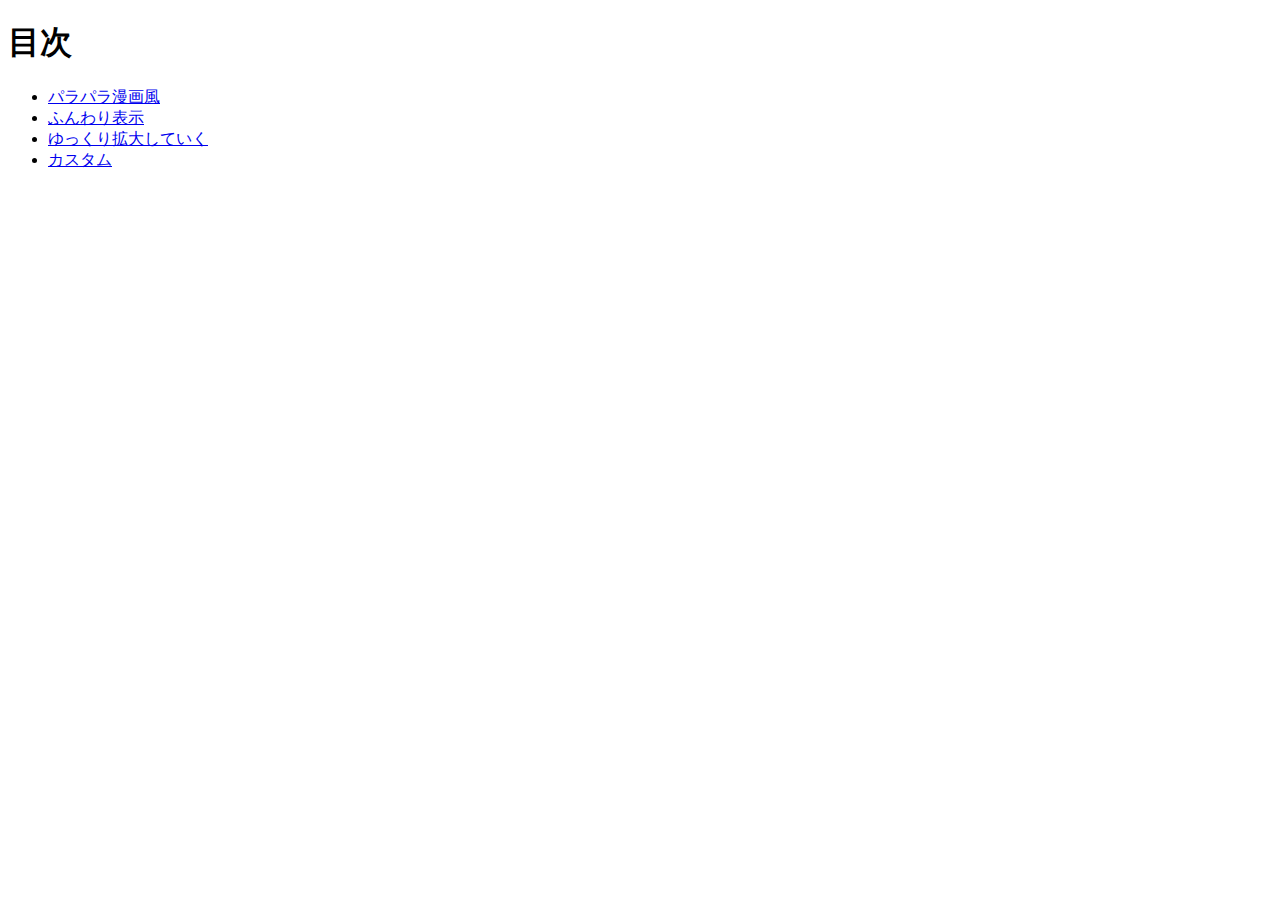
<file: index.html>
<!DOCTYPE html>
<html lang="ja">
<head>
    <meta charset="UTF-8">
    <meta name="viewport" content="width=device-width, initial-scale=1.0">
    <title>20251212-js</title>
</head>
<body>
    <h1>目次</h1>
    <ul>
        <li><a href="C4-08/index.html">パラパラ漫画風</a></li>
        <li><a href="C4-09/index.html">ふんわり表示</a></li>
        <li><a href="C4-10/index.html">ゆっくり拡大していく</a></li>
        <li><a href="custom/index.html">カスタム</a></li>
    </ul>
</body>
</html>
</file>
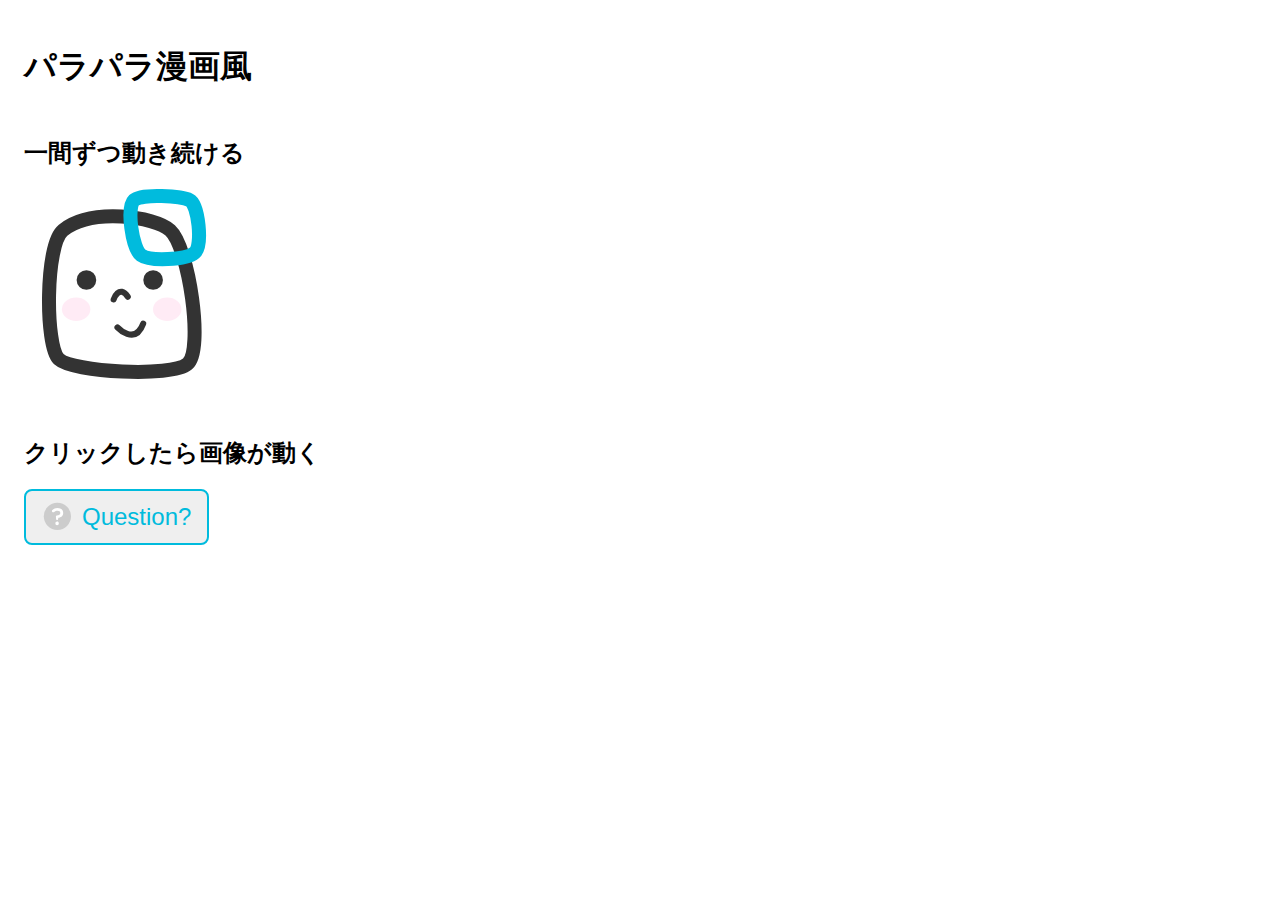
<file: C4-08/index.html>
<!DOCTYPE html>
<html lang="ja">
<head>
    <meta charset="UTF-8">
    <meta name="viewport" content="width=device-width, initial-scale=1.0">
    <title>パラパラ漫画</title>
    <link rel="stylesheet" href="style.css">
</head>
<body>
    <h1>パラパラ漫画風</h1>
    <h2>一間ずつ動き続ける</h2>
    <div class="steps"></div>

    <h2>クリックしたら画像が動く</h2>
    <button class="btn-question">
        <span></span>Question?
    </button>

    <!-- JS -->
     <script src="script.js"></script>
</body>
</html>
</file>
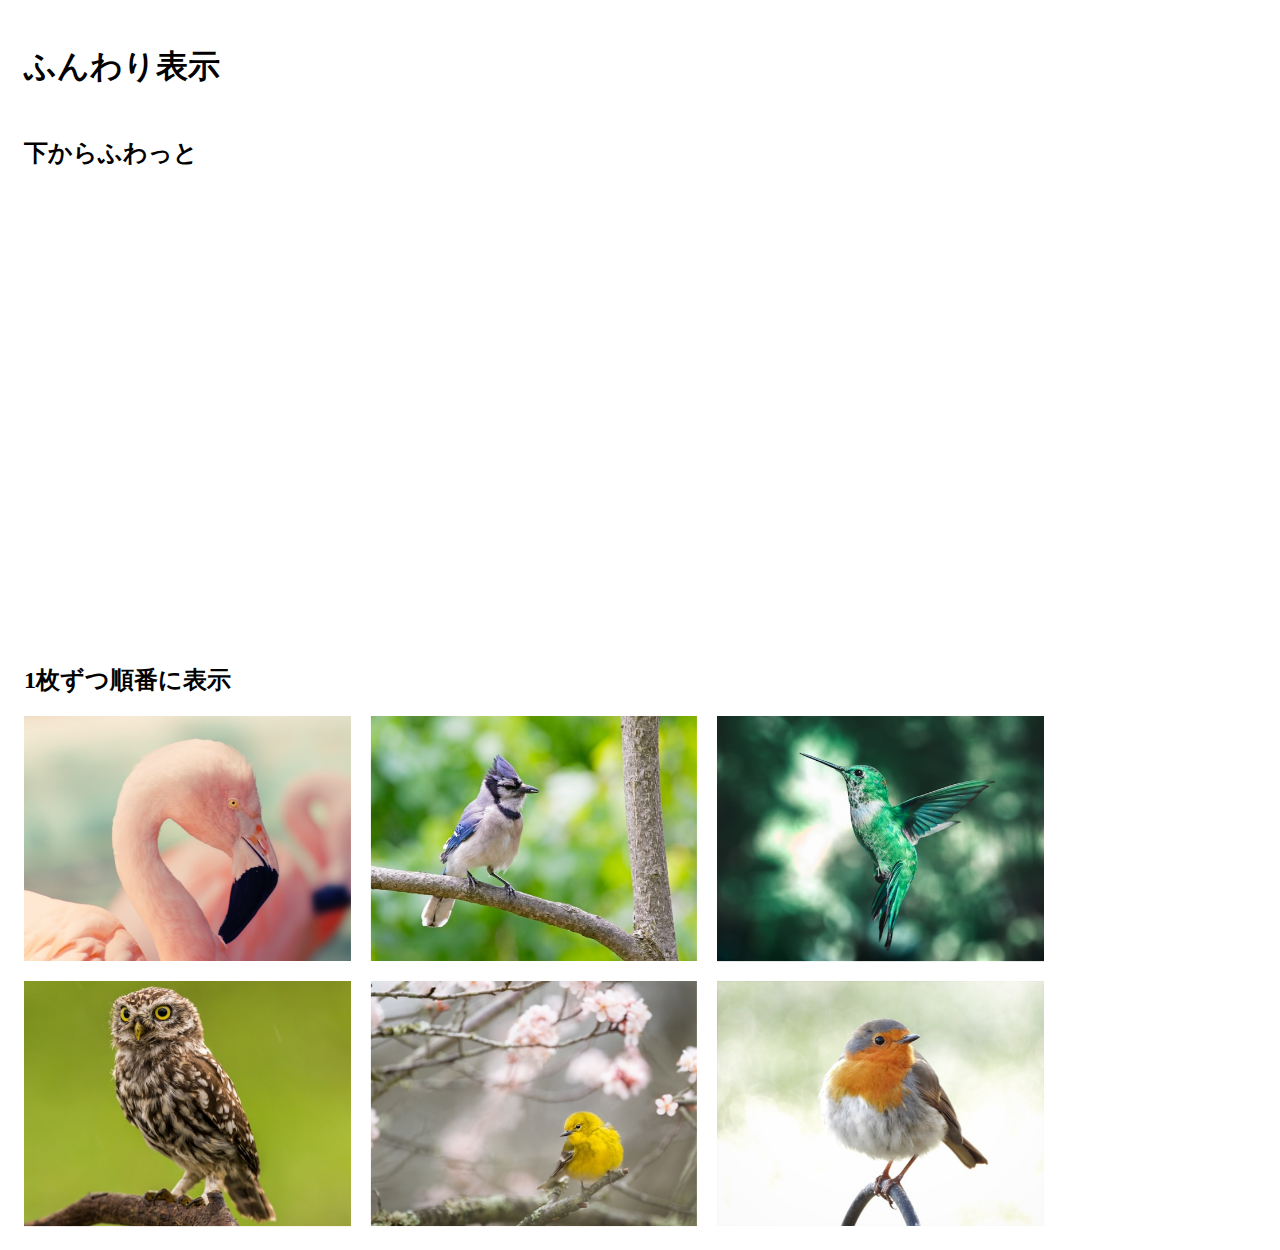
<file: C4-09/index.html>
<!DOCTYPE html>
<html lang="ja">
<head>
    <meta charset="UTF-8">
    <meta name="viewport" content="width=device-width, initial-scale=1.0">
    <title>ふんわり表示</title>
    <link rel="stylesheet" href="style.css">
</head>
<body>
    <h1>ふんわり表示</h1>

    <h2>下からふわっと</h2>
    <img class="img-fadein" src="images/bird1.jpg" alt="">
    
    <h2>1枚ずつ順番に表示</h2>
    <div class="gallery">
        <img class="gallery-item" src="images/bird2.jpg" alt="">
        <img class="gallery-item" src="images/bird3.jpg" alt="">
        <img class="gallery-item" src="images/bird4.jpg" alt="">
        <img class="gallery-item" src="images/bird5.jpg" alt="">
        <img class="gallery-item" src="images/bird6.jpg" alt="">
        <img class="gallery-item" src="images/bird7.jpg" alt="">
    </div>

    <script src="script.js"></script>
</body>
</html>
</file>
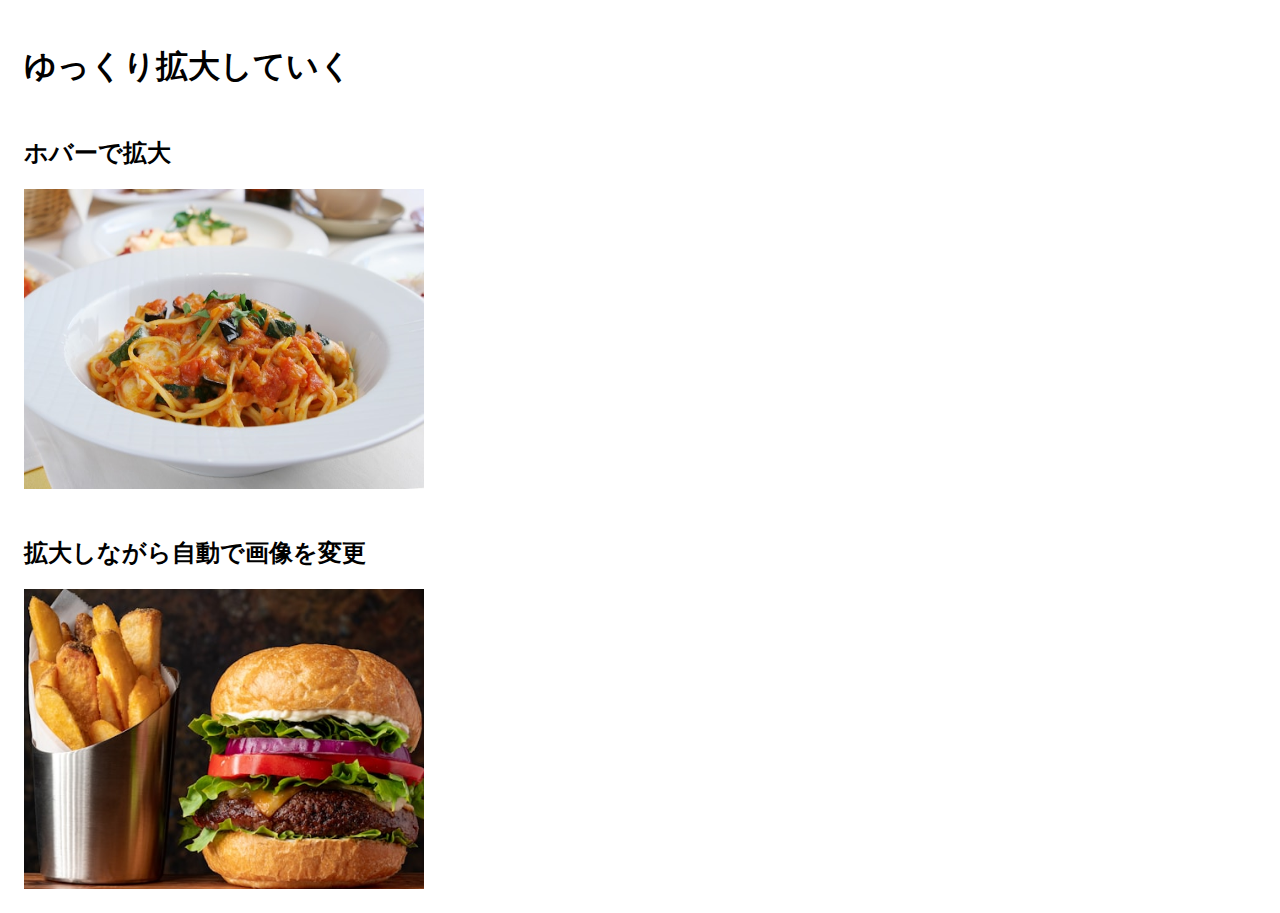
<file: C4-10/index.html>
<!DOCTYPE html>
<html lang="ja">
<head>
    <meta charset="UTF-8">
    <meta name="viewport" content="width=device-width, initial-scale=1.0">
    <title>ゆっくり拡大していく</title>
    <link rel="stylesheet" href="style.css">
</head>
<body>
    <h1>ゆっくり拡大していく</h1>
    <h2>ホバーで拡大</h2>
    <div class="zoom">
        <img src="images/food1.jpg" alt="">
    </div>

    <h2>拡大しながら自動で画像を変更</h2>
    <div class="gallery-container">
        <img class="gallery-item" src="images/food2.jpg" alt="">
        <img class="gallery-item" src="images/food3.jpg" alt="">
        <img class="gallery-item" src="images/food4.jpg" alt="">
    </div>
    <script src="script.js"></script>
</body>
</html>
</file>
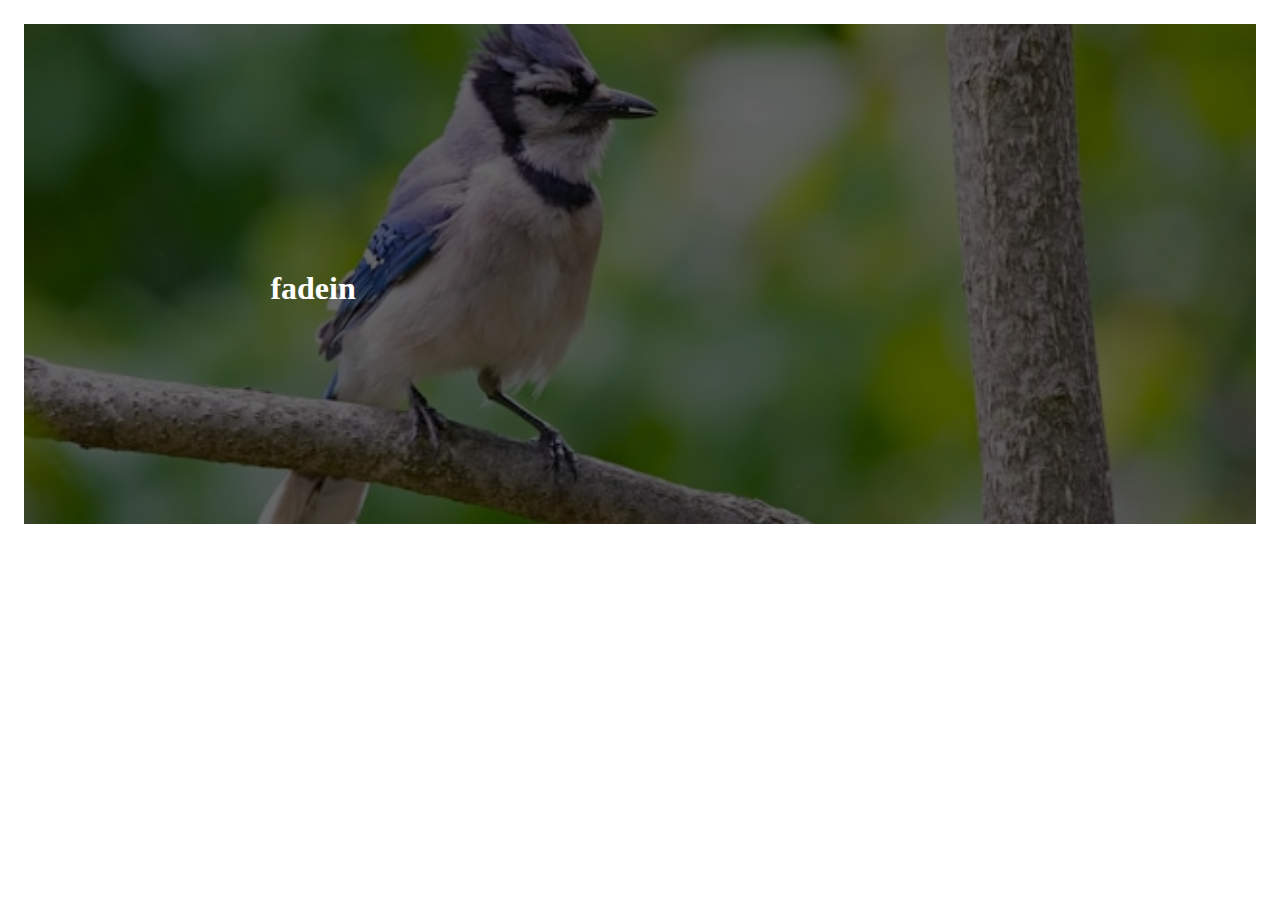
<file: custom/index.html>
<!DOCTYPE html>
<html lang="ja">
<head>
    <meta charset="UTF-8">
    <meta name="viewport" content="width=device-width, initial-scale=1.0">
    <title>Custom</title>
    <link rel="stylesheet" href="style.css">
</head>
<body>
    <div class="bg">
        <h1 class="fadein">fadein</h1>
    </div>
</body>
</html>
</file>
<file: C4-08/style.css>
@charset "UTF-8";

* {
    box-sizing: border-box;
}

body {
    padding: 1rem;
}

img {
    display: block;
}

h2 {
    margin-top: 3rem;
}

.steps {
    width: 200px;
    height: 200px;
    background: url(images/wcb-chan-animation.svg) no-repeat;
    animation: smile .5s steps(4) alternate infinite;
}

.steps:hover {
    animation-play-state: paused;
}

@keyframes smile {
    to {
        background-position: -800px 0;
    }
}

/* button */
.btn-question {
    color: #0bd;
    border: 2px solid;
    border-radius: 8px;
    padding-right: 1rem;
    font-size: 1.5rem;
    cursor: pointer;
    display: flex;
    place-items: center;
}

.btn-question:hover {
    color: #0d9;
}

.btn-question span {
    background: url(images/question.svg) no-repeat;
    width: 50px;
    height: 50px;
    display: inline-block;
}

.animate span {
    animation: question .6s steps(24) forwards;
}

@keyframes question {
    to {
        background-position: -1200px 0;
    }
}
</file>
<file: C4-09/style.css>
@charset "UTF-8";

/* 下からふわっと表示 */
.img-fadein {
  opacity: 0;
  translate: 0 50px;
  animation: fadein 1s forwards;
}
@keyframes fadein {
  to {
    opacity: 1;
    translate: 0;
  }
}

/* 1枚ずつ順に表示 */
.gallery {
    display: grid;
    gap: 20px;
    grid-template-columns: repeat(auto-fit, minmax(300px, 1fr));
    max-width: 1020px;
}
.gallery-item {
    opacity: 0;
    width: 100%;
    aspect-ratio: 4 / 3;
    object-fit: cover;
}

/* 基本スタイル */
body {
  padding: 1rem;
}
img {
  display: block;
}
h2 {
  margin-top: 3rem;
}
</file>
<file: C4-10/style.css>
@charset "UTF-8";

body {
    padding: 1rem;
}

img {
    display: block;
}

h2 {
    margin-top: 3rem;
}

/* ホバーで拡大 */
.zoom {
    width: 400px;
    height: 300px;
    overflow: hidden;
}

.zoom img {
    width: 100%;
    height: 100%;
    transition: scale 1s;
}

.zoom img:hover {
    scale: 1.2;
}

/* 拡大しながら自動で画像を変更 */
.gallery-container {
  position: relative;
  width: 400px;
  height: 300px;
  overflow: hidden;
}
.gallery-item {
  position: absolute;
  top: 50%;
  left: 50%;
  width: 100%;
  height: 100%;
  object-fit: cover;
  translate: -50% -50%;
  opacity: 0;
  scale: 1;
  transition: opacity 1s, scale 4s;
}
.gallery-item.active {
  opacity: 1;
  scale: 1.2;
}
</file>
<file: custom/style.css>
@charset "UTF-8";

* {
    box-sizing: border-box;
}

body {
    padding: 1rem;
}

img {
    display: block;
}

.bg {
    background: url(images/bird3.jpg) no-repeat center/ cover;
    position: relative;
    height: 500px;
}

.bg::before {
  background-color: rgba(0, 0, 0, 0.6);
  position: absolute;
  top: 0;
  right: 0;
  bottom: 0;
  left: 0;
  content: "";
}

.fadein {
  position: absolute;
  top: 45%;
  left: 20%;
  color: rgb(255, 255, 255);
  animation-name: fadein;
  animation-duration: 1.5s;
  animation-timing-function: ease-out;
  animation-fill-mode: forwards;
}

@keyframes fadein {
  0% {
    opacity: 0;
    transform: translateY(0);
  }
  100% {
    opacity: 1;
    transform: translate(20px);
  }
}
</file>
